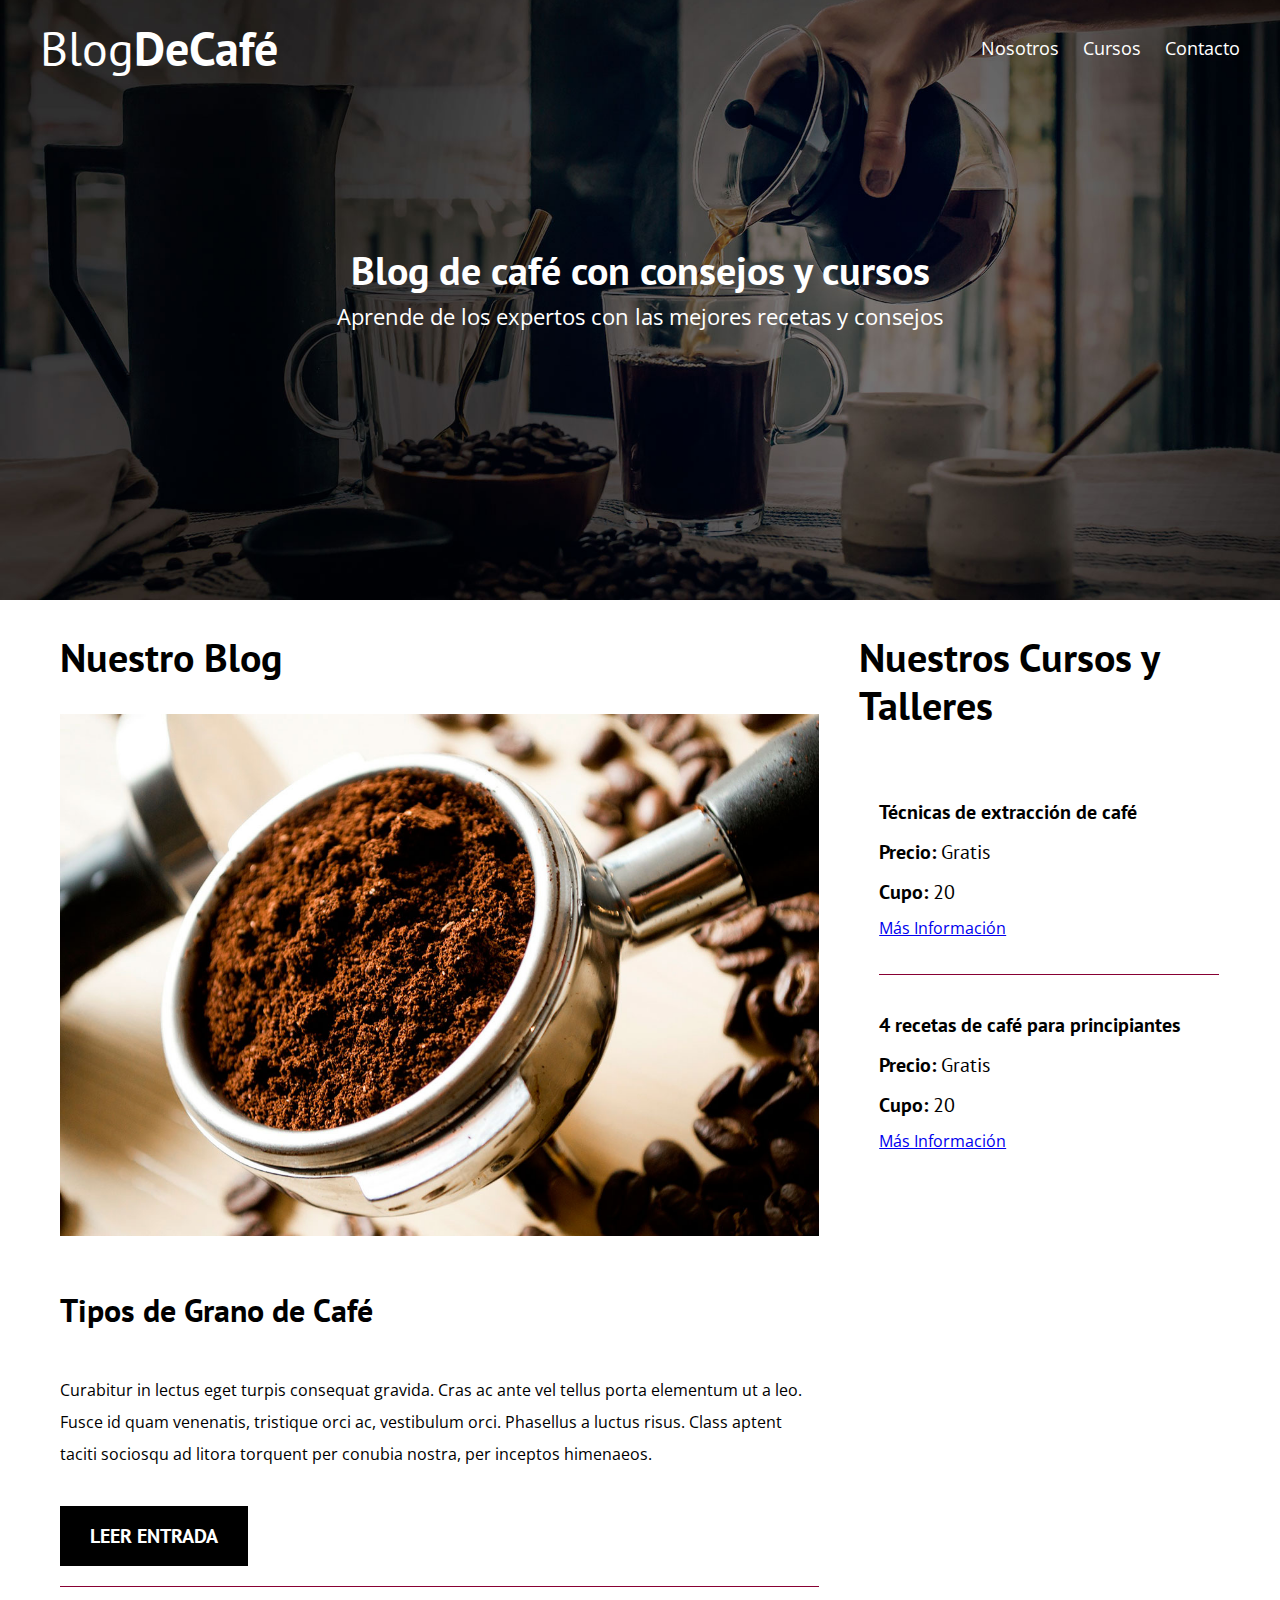
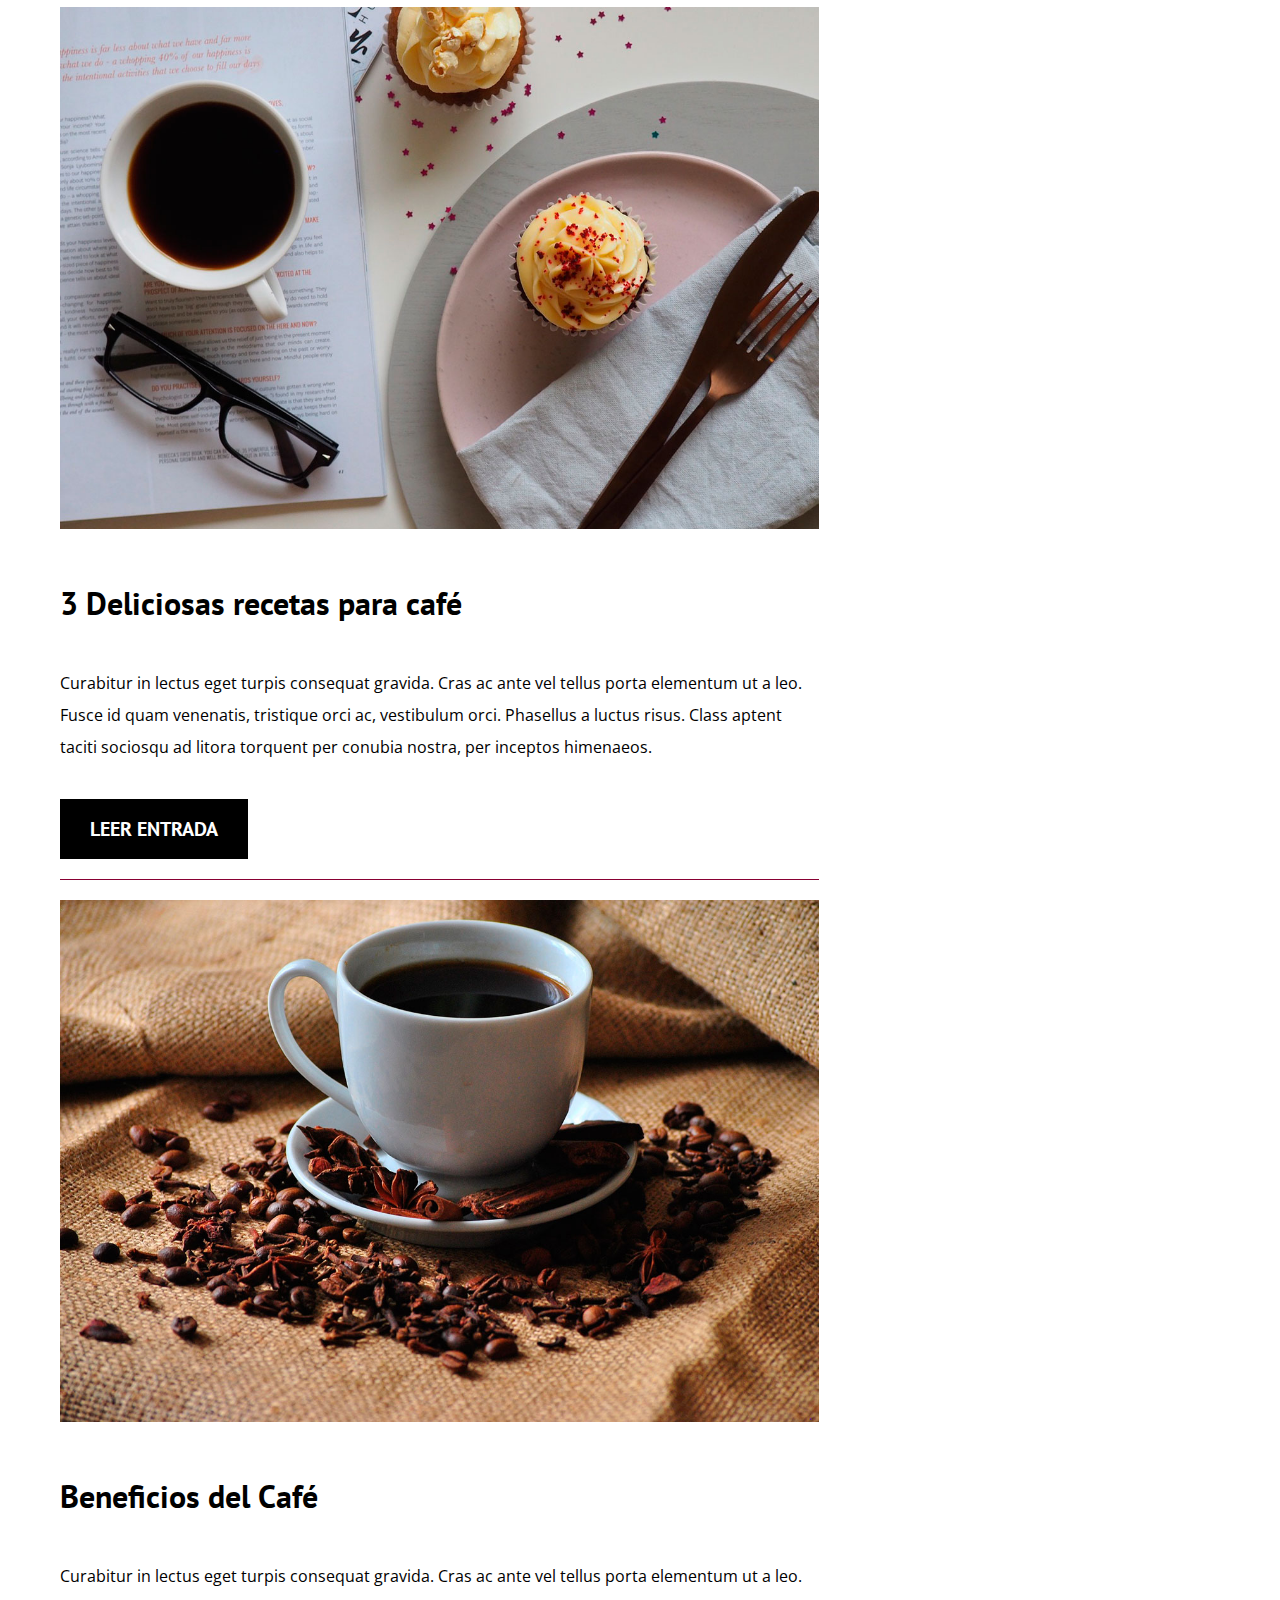
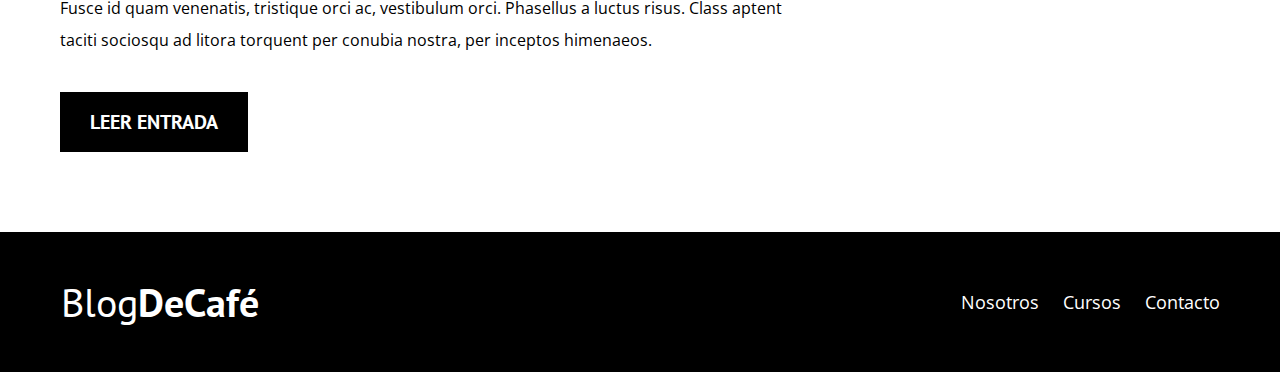
<file: index.html>
<!DOCTYPE html>
<html lang="en" dir="ltr">
  <head>
    <meta charset="utf-8">
    <link rel="stylesheet" href="css/normalize.css">
    <link href="https://fonts.googleapis.com/css?family=Open+Sans|PT+Sans:400,700&display=swap" rel="stylesheet">
    <link rel="stylesheet" href="css/stylesheet.css">
    <title></title>
  </head>
  <body>
    <header class="site-header">
      <div class="contenedor">
        <div class="barra">
          <a href="index.html">
            <h1 class="no-margin">Blog<span>DeCafé</span> </h1>
          </a>
          <nav class="navegacion">
            <a href="nosotros.html">Nosotros</a>
            <a href="cursos.html">Cursos</a>
            <a href="contacto.html">Contacto</a>
          </nav>
        </div><!--barra-->

          <div class="texto-header">
            <h2 class="no-margin">Blog de café con consejos y cursos</h2>
            <p class="no-margin">Aprende de los expertos con las mejores recetas y consejos</p>
          </div>
      </div><!--contenedor-->
    </header>

    <div class="contenido-principal contenedor">
      <main class="blog">
        <h2>Nuestro Blog</h2>
        <article class="entrada-blog">
          <div class="imagen">
            <img src="img/blog1.jpg" alt="Imagen blog">
          </div>
          <div class="contenido-blog">
            <h3>Tipos de Grano de Café</h3>
            <p>Curabitur in lectus eget turpis consequat gravida. Cras ac ante vel tellus porta elementum ut a leo.
              Fusce id quam venenatis, tristique orci ac, vestibulum orci. Phasellus a luctus risus.
              Class aptent taciti sociosqu ad litora torquent per conubia nostra, per inceptos himenaeos.
            </p>
            <a href="entrada.html" class="btn btn-primario">Leer Entrada</a>
          </div>
        </article>

        <article class="entrada-blog">
          <div class="imagen">
            <img src="img/blog2.jpg" alt="Imagen blog">
          </div>
          <div class="contenido-blog">
            <h3>3 Deliciosas recetas para café</h3>
            <p>Curabitur in lectus eget turpis consequat gravida. Cras ac ante vel tellus porta elementum ut a leo.
              Fusce id quam venenatis, tristique orci ac, vestibulum orci. Phasellus a luctus risus.
              Class aptent taciti sociosqu ad litora torquent per conubia nostra, per inceptos himenaeos.
            </p>
            <a href="entrada.html" class="btn btn-primario">Leer Entrada</a>
          </div>
        </article>

        <article class="entrada-blog">
          <div class="imagen">
            <img src="img/blog3.jpg" alt="Imagen blog">
          </div>
          <div class="contenido-blog">
            <h3>Beneficios del Café</h3>
            <p>Curabitur in lectus eget turpis consequat gravida. Cras ac ante vel tellus porta elementum ut a leo.
              Fusce id quam venenatis, tristique orci ac, vestibulum orci. Phasellus a luctus risus.
              Class aptent taciti sociosqu ad litora torquent per conubia nostra, per inceptos himenaeos.
            </p>
            <a href="entrada.html" class="btn btn-primario">Leer Entrada</a>
          </div>
        </article>
      </main>

      <aside class="cursos">
        <h2>Nuestros Cursos y Talleres</h2>
        <ul class="cursos-lista">
          <li class="curso">
              <h4 class="no-margin" >Técnicas de extracción de café</h4>
              <p class="no-margin" >Precio: <span>Gratis</span></p>
              <p class="no-margin" >Cupo: <span>20</span></p>
              <a href="cursos.html" class="btnbtn-secundario">Más Información</a>
          </li>
          <li class="curso">
              <h4 class="no-margin" >4 recetas de café para principiantes</h4>
              <p class="no-margin" >Precio: <span>Gratis</span></p>
              <p class="no-margin" >Cupo: <span>20</span></p>
              <a href="cursos.html" class="btnbtn-secundario">Más Información</a>
          </li>
        </ul>
      </aside>
    </div> <!--Contenido Principal-->

    <footer class="site-footer">
      <div class="contenedor">
        <div class="barra">
          <p class="no-margin">Blog<span>DeCafé</span></p>
          <nav class="navegacion">
            <a href="nosotros.html">Nosotros</a>
            <a href="cursos.html">Cursos</a>
            <a href="contacto.html">Contacto</a>
          </nav>
        </div>

      </div>

    </footer>
  </body>
</html>
</file>
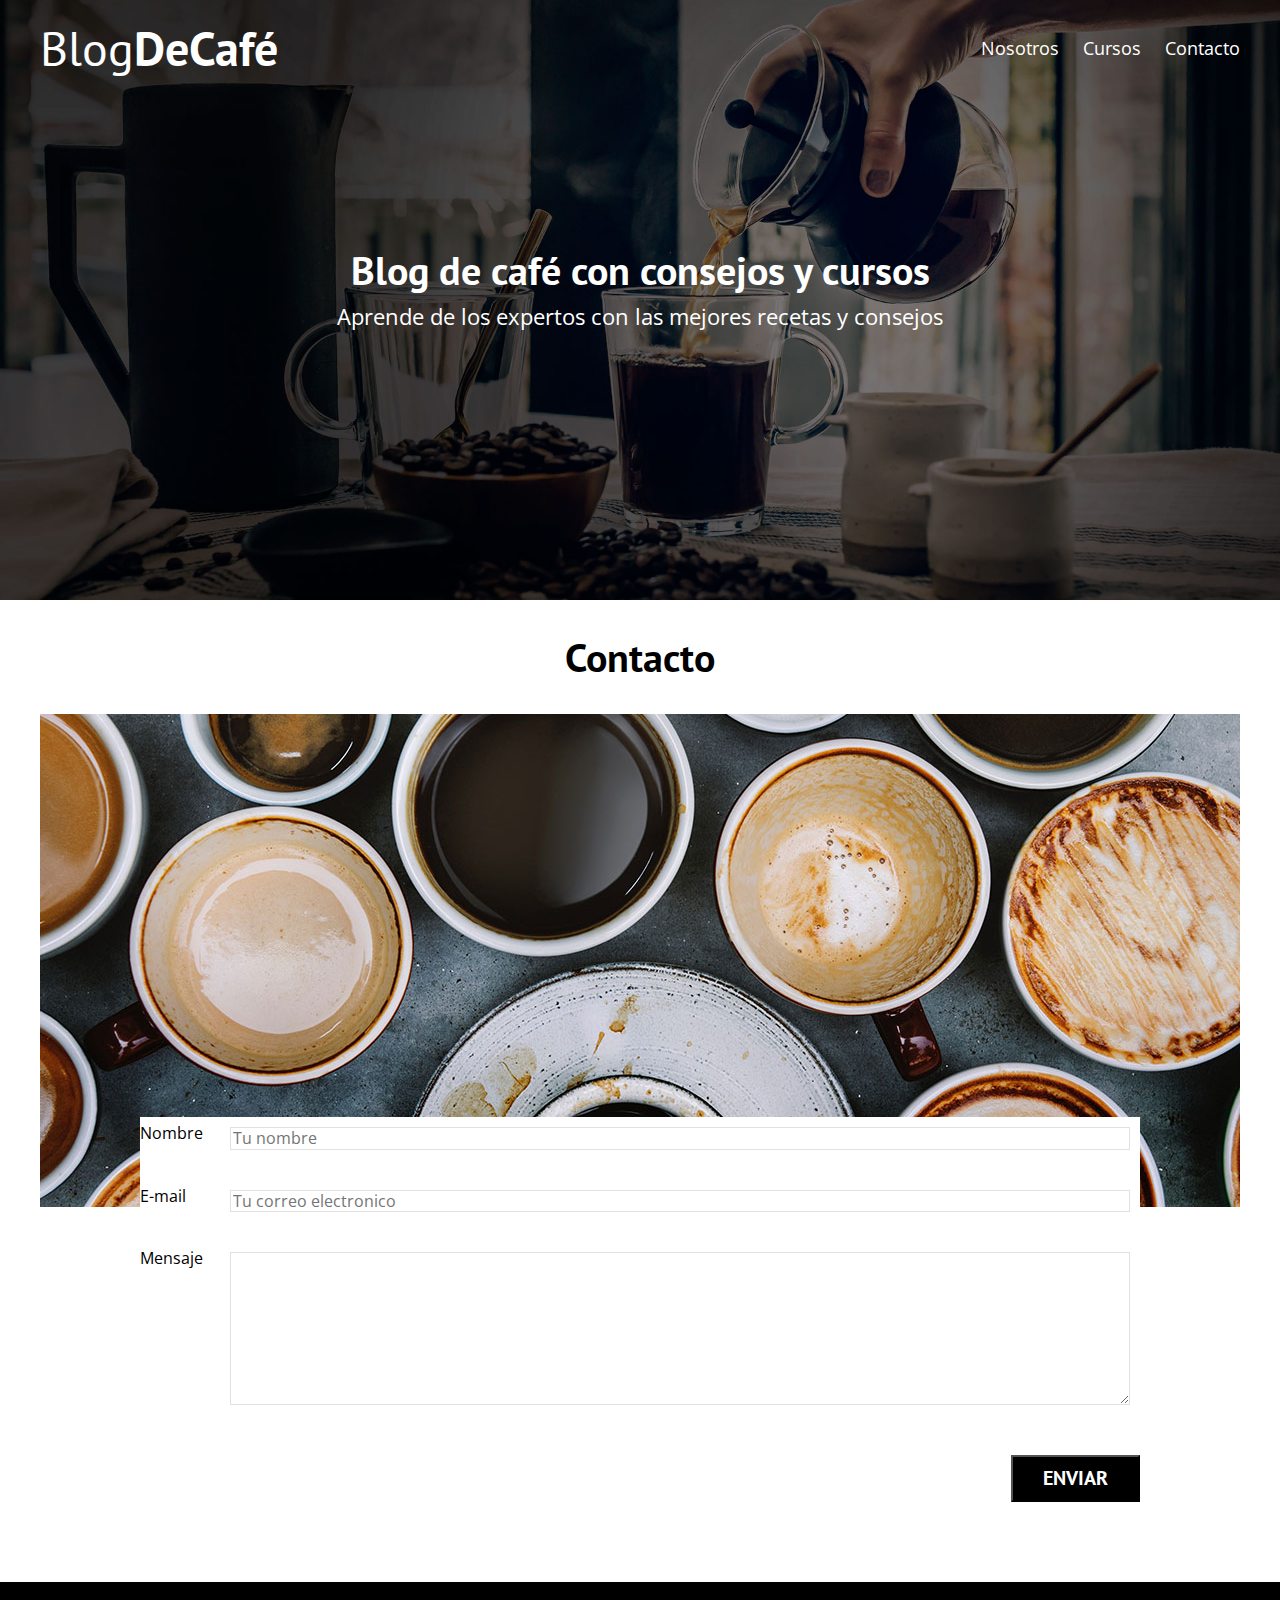
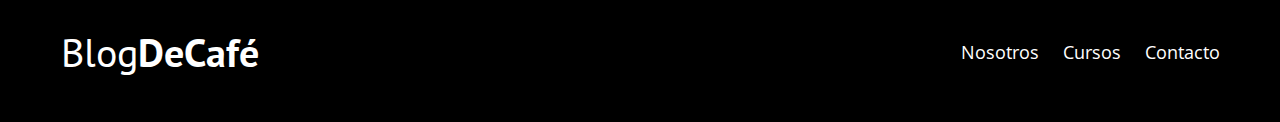
<file: contacto.html>
<!DOCTYPE html>
<html lang="en" dir="ltr">
  <head>
    <meta charset="utf-8">
    <link rel="stylesheet" href="css/normalize.css">
    <link href="https://fonts.googleapis.com/css?family=Open+Sans|PT+Sans:400,700&display=swap" rel="stylesheet">
    <link rel="stylesheet" href="css/stylesheet.css">
    <title></title>
  </head>
  <body>
    <header class="site-header">
      <div class="contenedor">
        <div class="barra">
          <a href="/">
            <h1 class="no-margin">Blog<span>DeCafé</span> </h1>
          </a>
          <nav class="navegacion">
            <a href="nosotros.html">Nosotros</a>
            <a href="cursos.html">Cursos</a>
            <a href="contacto.html">Contacto</a>
          </nav>
        </div><!--barra-->

          <div class="texto-header">
            <h2 class="no-margin">Blog de café con consejos y cursos</h2>
            <p class="no-margin">Aprende de los expertos con las mejores recetas y consejos</p>
          </div>
      </div><!--contenedor-->
    </header>

    <main class="contenedor">
      <h2 class="centrar-texto">Contacto</h2>
      <div class="grid centrar-columnas">
        <div class="columnas-12">
          <img src="img/contacto.jpg" alt="imagen contacto">
        </div>

        <div class="formulario-contacto columnas-10">
          <form class="" action="#" method="post">
            <div class="campo">
              <label for="nombre">Nombre</label>
              <input type="text" id="nombre" placeholder="Tu nombre">
            </div>
            <div class="campo">
              <label for="email">E-mail</label>
              <input type="email" id="email" placeholder="Tu correo electronico">
            </div>
            <div class="campo mensaje">
              <label for="mensaje">Mensaje</label>
              <textarea id="mensaje" rows="8" cols="80"></textarea>
            </div>
            <div class="campo enviar">
              <input type="submit" value="Enviar" class="btn btn-primario">
            </div>
          </form>
        </div>
      </div>
    </main>

    <footer class="site-footer">
      <div class="contenedor">
        <div class="barra">
          <p class="no-margin">Blog<span>DeCafé</span></p>
          <nav class="navegacion">
            <a href="nosotros.html">Nosotros</a>
            <a href="cursos.html">Cursos</a>
            <a href="contacto.html">Contacto</a>
          </nav>
        </div>

      </div>

    </footer>
  </body>
</html>
</file>
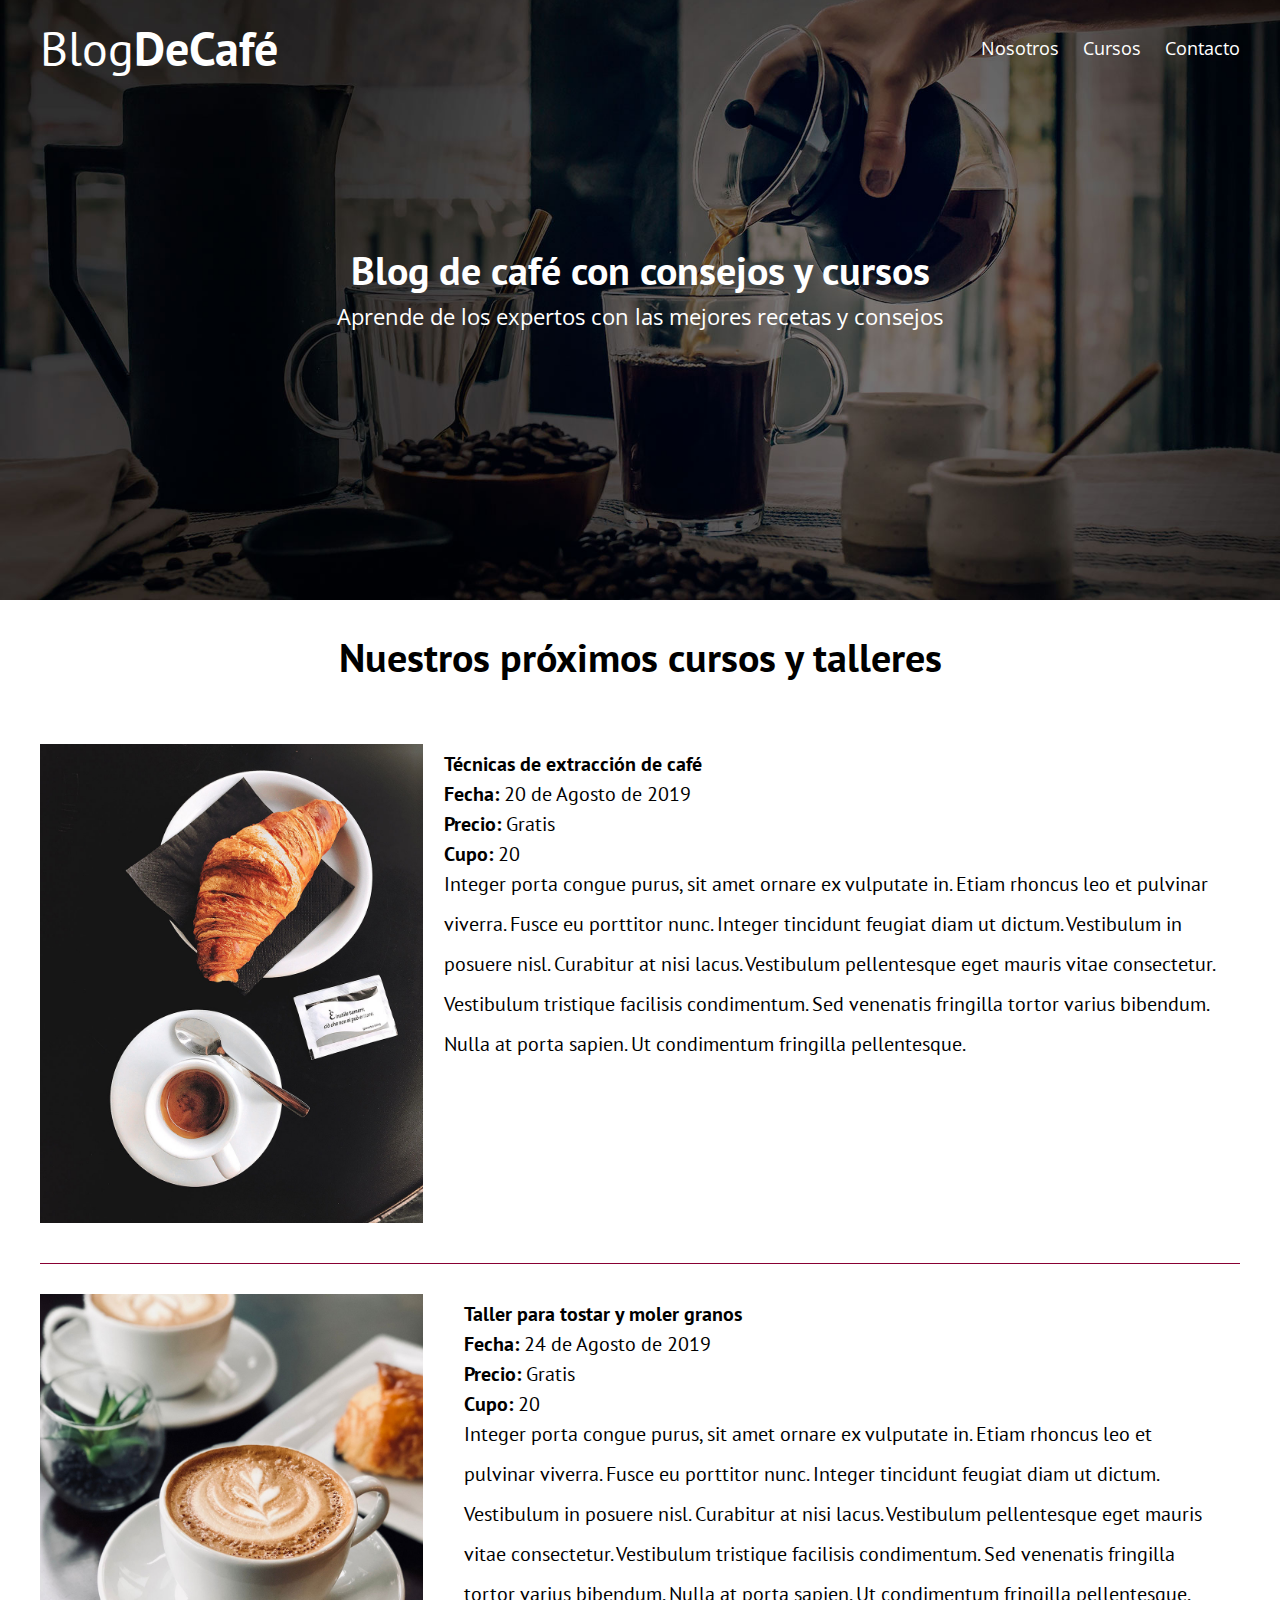
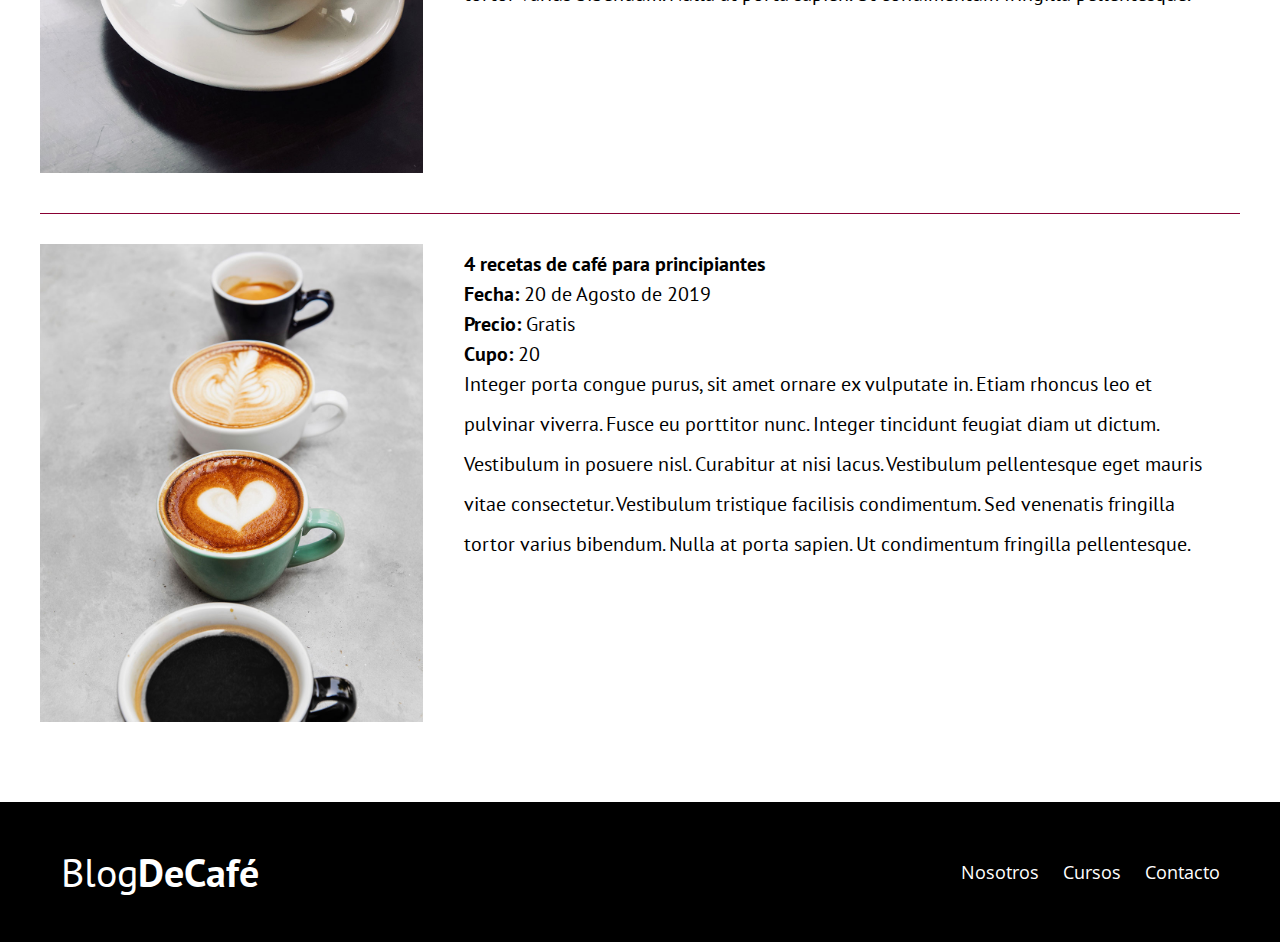
<file: cursos.html>
<!DOCTYPE html>
<html lang="en" dir="ltr">
  <head>
    <meta charset="utf-8">
    <link rel="stylesheet" href="css/normalize.css">
    <link href="https://fonts.googleapis.com/css?family=Open+Sans|PT+Sans:400,700&display=swap" rel="stylesheet">
    <link rel="stylesheet" href="css/stylesheet.css">
    <title></title>
  </head>
  <body>
    <header class="site-header">
      <div class="contenedor">
        <div class="barra">
          <a href="/">
            <h1 class="no-margin">Blog<span>DeCafé</span> </h1>
          </a>
          <nav class="navegacion">
            <a href="nosotros.html">Nosotros</a>
            <a href="cursos.html">Cursos</a>
            <a href="contacto.html">Contacto</a>
          </nav>
        </div><!--barra-->

          <div class="texto-header">
            <h2 class="no-margin">Blog de café con consejos y cursos</h2>
            <p class="no-margin">Aprende de los expertos con las mejores recetas y consejos</p>
          </div>
      </div><!--contenedor-->
    </header>

    <main class="contenedor">
      <h2 class="centrar-texto">Nuestros próximos cursos y talleres</h2>
      <article class="curso grid">
        <div class="columnas-4">
          <img src="img/curso1.jpg" alt="Imagen curso">
        </div>
        <div class="columnas-8">
          <h4 class="no-margin">Técnicas de extracción de café</h4>
          <p class="no-margin">Fecha: <span>20 de Agosto de 2019</span> </p>
          <p class="no-margin" >Precio: <span>Gratis</span></p>
          <p class="no-margin" >Cupo: <span>20</span></p>
          <p class="descripcion">Integer porta congue purus, sit amet ornare ex vulputate in. Etiam rhoncus leo et pulvinar viverra. Fusce eu porttitor nunc. Integer tincidunt feugiat diam ut dictum.
            Vestibulum in posuere nisl. Curabitur at nisi lacus. Vestibulum pellentesque eget mauris vitae consectetur. Vestibulum tristique facilisis condimentum.
            Sed venenatis fringilla tortor varius bibendum. Nulla at porta sapien. Ut condimentum fringilla pellentesque.
          </p>
        </div>
      </article>

      <article class="curso grid">
        <div class="columnas-4">
          <img src="img/curso2.jpg" alt="Imagen curso">
        </div>
        <div class="columnas-8">
          <h4 class="margin-left">Taller para tostar y moler granos</h4>
          <p class="margin-left">Fecha: <span>24 de Agosto de 2019</span> </p>
          <p class="margin-left">Precio: <span>Gratis</span></p>
          <p class="margin-left">Cupo: <span>20</span></p>
          <p class="descripcion margin-left">Integer porta congue purus, sit amet ornare ex vulputate in. Etiam rhoncus leo et pulvinar viverra. Fusce eu porttitor nunc. Integer tincidunt feugiat diam ut dictum.
            Vestibulum in posuere nisl. Curabitur at nisi lacus. Vestibulum pellentesque eget mauris vitae consectetur. Vestibulum tristique facilisis condimentum.
            Sed venenatis fringilla tortor varius bibendum. Nulla at porta sapien. Ut condimentum fringilla pellentesque.
          </p>
        </div>
      </article>

      <article class="curso grid">
        <div class="columnas-4">
          <img src="img/curso3.jpg" alt="Imagen curso">
        </div>
        <div class="columnas-8">
          <h4 class="margin-left">4 recetas de café para principiantes</h4>
          <p class="margin-left">Fecha: <span>20 de Agosto de 2019</span> </p>
          <p class="margin-left">Precio: <span>Gratis</span></p>
          <p class="margin-left">Cupo: <span>20</span></p>
          <p class="descripcion margin-left">Integer porta congue purus, sit amet ornare ex vulputate in. Etiam rhoncus leo et pulvinar viverra. Fusce eu porttitor nunc. Integer tincidunt feugiat diam ut dictum.
            Vestibulum in posuere nisl. Curabitur at nisi lacus. Vestibulum pellentesque eget mauris vitae consectetur. Vestibulum tristique facilisis condimentum.
            Sed venenatis fringilla tortor varius bibendum. Nulla at porta sapien. Ut condimentum fringilla pellentesque.
          </p>
        </div>
      </article>
    </main>

    <footer class="site-footer">
      <div class="contenedor">
        <div class="barra">
          <p class="no-margin">Blog<span>DeCafé</span></p>
          <nav class="navegacion">
            <a href="nosotros.html">Nosotros</a>
            <a href="cursos.html">Cursos</a>
            <a href="contacto.html">Contacto</a>
          </nav>
        </div>

      </div>

    </footer>
  </body>
</html>
</file>
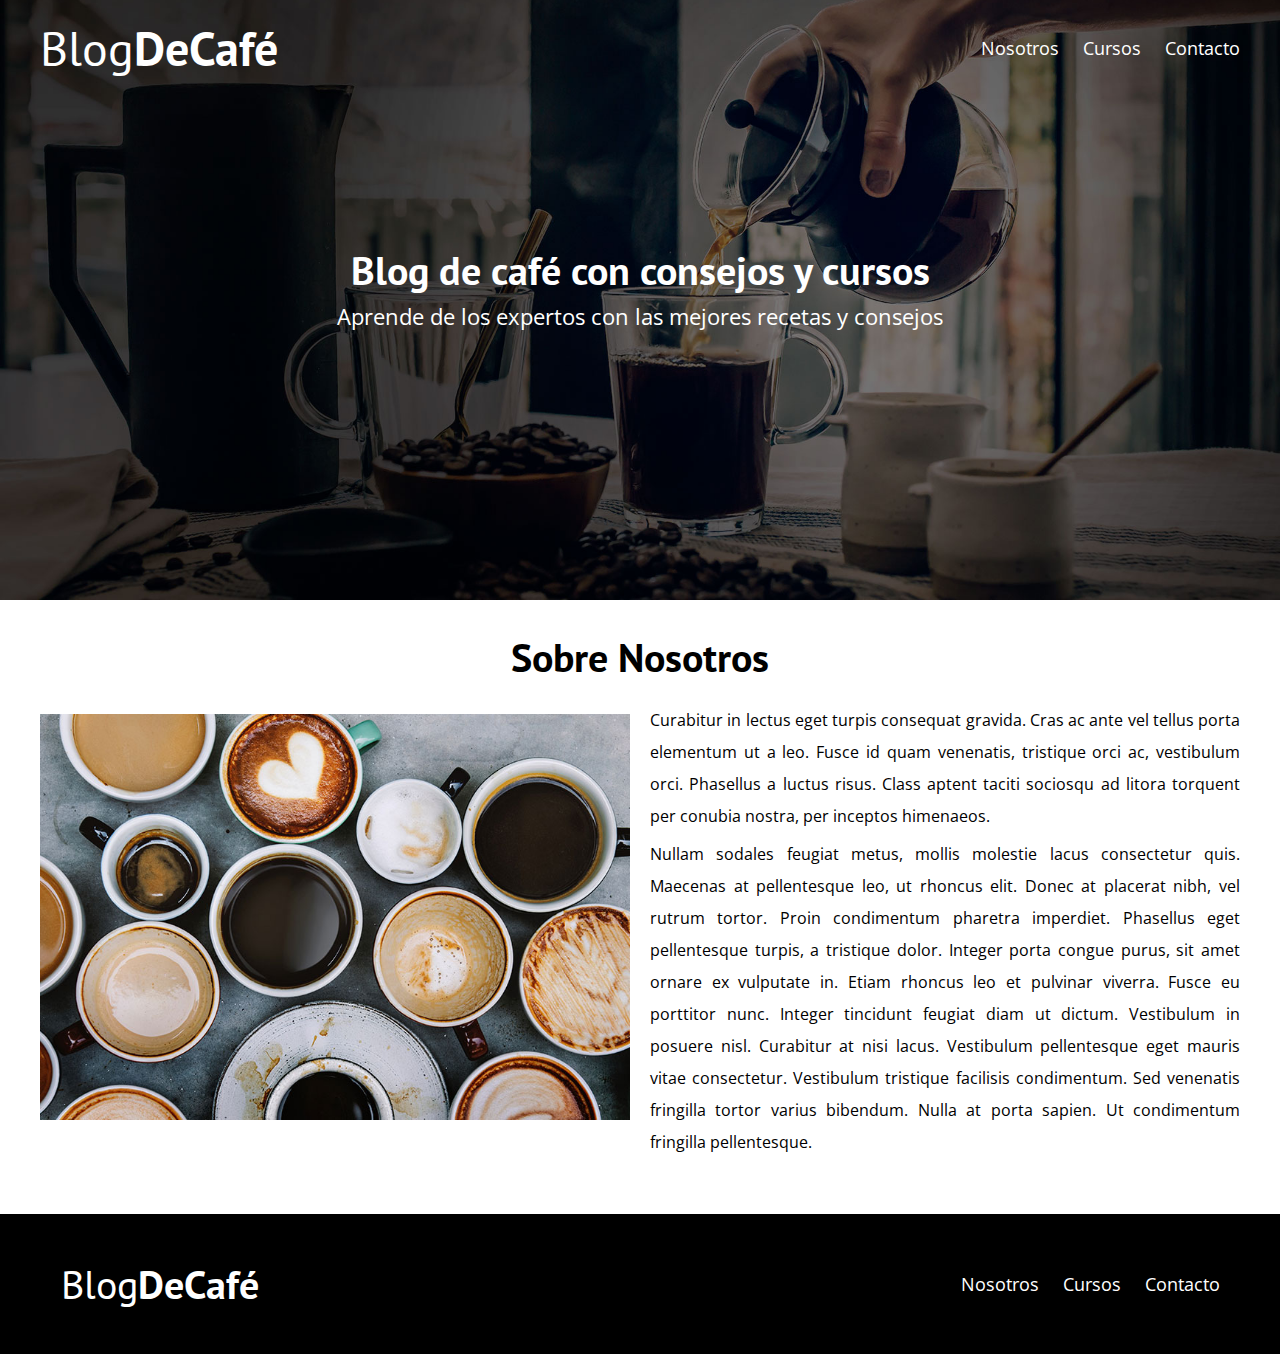
<file: nosotros.html>
<!DOCTYPE html>
<html lang="en" dir="ltr">
  <head>
    <meta charset="utf-8">
    <link rel="stylesheet" href="css/normalize.css">
    <link href="https://fonts.googleapis.com/css?family=Open+Sans|PT+Sans:400,700&display=swap" rel="stylesheet">
    <link rel="stylesheet" href="css/stylesheet.css">
    <title></title>
  </head>
  <body>
    <header class="site-header">
      <div class="contenedor">
        <div class="barra">
          <a href="/">
            <h1 class="no-margin">Blog<span>DeCafé</span> </h1>
          </a>
          <nav class="navegacion">
            <a href="nosotros.html">Nosotros</a>
            <a href="cursos.html">Cursos</a>
            <a href="contacto.html">Contacto</a>
          </nav>
        </div><!--barra-->

          <div class="texto-header">
            <h2 class="no-margin">Blog de café con consejos y cursos</h2>
            <p class="no-margin">Aprende de los expertos con las mejores recetas y consejos</p>
          </div>
      </div><!--contenedor-->
    </header>

    <main class="contenedor">
      <h2 class="centrar-texto">Sobre Nosotros</h2>
      <div class="grid">
        <div class="columnas-6">
          <img src="img/nosotros.jpg" alt="">
        </div>
        <div class="columnas-6">
          <p class="justificar"> Curabitur in lectus eget turpis consequat gravida. Cras ac ante vel tellus porta elementum ut a leo.
            Fusce id quam venenatis, tristique orci ac, vestibulum orci. Phasellus a luctus risus.
            Class aptent taciti sociosqu ad litora torquent per conubia nostra, per inceptos himenaeos.
          </p>
          <p class="justificar">Nullam sodales feugiat metus, mollis molestie lacus consectetur quis. Maecenas at pellentesque leo, ut rhoncus elit.
            Donec at placerat nibh, vel rutrum tortor. Proin condimentum pharetra imperdiet. Phasellus eget pellentesque turpis, a tristique dolor.
            Integer porta congue purus, sit amet ornare ex vulputate in. Etiam rhoncus leo et pulvinar viverra. Fusce eu porttitor nunc.
            Integer tincidunt feugiat diam ut dictum. Vestibulum in posuere nisl. Curabitur at nisi lacus. Vestibulum pellentesque eget mauris vitae consectetur.
            Vestibulum tristique facilisis condimentum. Sed venenatis fringilla tortor varius bibendum. Nulla at porta sapien. Ut condimentum fringilla pellentesque.
          </p>
        </div>
      </div>
    </main>

    <footer class="site-footer">
      <div class="contenedor">
        <div class="barra">
          <p class="no-margin">Blog<span>DeCafé</span></p>
          <nav class="navegacion">
            <a href="nosotros.html">Nosotros</a>
            <a href="cursos.html">Cursos</a>
            <a href="contacto.html">Contacto</a>
          </nav>
        </div>

      </div>

    </footer>
  </body>
</html>
</file>
<file: css/stylesheet.css>
/*--ESTILOS GLOBALES--*/
html{
  box-sizing: border-box;
  font-size: 62.5%; /*1 rem = 10 px*/
}
*, *:before, *:after{
  box-sizing: inherit;
}
body{
  font-family: 'Open Sans', sans-serif;
  font-size: 1.6rem;
  line-height: 2;
}
.contenedor{
  max-width: 1200px;
  width: 95%;
  margin: 0 auto;
}
h1, h2, h3, h4{  font-family: 'PT Sans', sans-serif;}

h1{
  font-size: 4.8rem;
}
h2{
  font-size: 4.0rem;
  line-height: 1.2;
}
h3{
  font-size: 3.2rem;
}
h4{
  font-size: 2rem;
}
img{
  max-width: 100%;
}


/*--UTILIDADES--*/
.centrar-texto{
  text-align: center;
}
.justificar{
  text-align: justify;
}
.no-margin{
  margin: 0;
}
.margin-left{
  margin: 0 0 0 2rem;
}
/*--GRID--*/
@media (min-width: 770px) {
  .grid{
    display: flex;
    justify-content: space-between;
    flex-wrap: wrap;
  }
  .centrar-columnas{
    justify-content: center;
  }
  .columnas-4{
    flex: 0 0 calc(33.3% - 1rem);
  }
  .columnas-6{
    flex: 0 0 calc(50% - 1rem);
  }
  .columnas-8{
    flex: 0 0 calc(66.6% - 1rem);
  }
  .columnas-10{
    flex: 0 0 calc(83.3%);
  }
  .columnas-12{
    flex: 0 0 100%;
  }
  .grid p{
    margin-top: -1rem;
  }
}
/*******INDEX********/
/*--BOTONES--*/
.btn{
  display: block;
  text-align: center;
  padding: 1rem 3rem;
  margin: 2rem 0;
  color:#ffffff;
  text-decoration: none;
  font-family: 'PT Sans', sans-serif;
  font-weight: 700;
  text-transform: uppercase;
  font-size: 2rem;
  flex: 0 0 100%;
}
.btn:hover{
  cursor: pointer;
}
@media (min-width: 770px) {
  .btn{
    display: inline-block;
    flex: 0 0 auto;
  }
}
.btn-primario{
  background-color: #000000;
}
.btn-secunadrio{

}
/*--HEADER--*/
@media (min-width: 768px) {
  .barra{
    display: flex;
    justify-content: space-between;
    align-items: center;
  }
}
.site-header{
  background-image: url(../img/banner.jpg);
  background-repeat: no-repeat;
  background-position: center center;
  background-size: cover;
  height: 60rem;
}

.site-header a{
  color: #ffffff;
  text-decoration: none;
}
.site-header h1{
  text-align: center;
  font-weight: 400;
}
.site-header h1 span{
  font-weight: 700;
}
/*--NAVEGACIÓN--*/
.navegacion a{
  text-align: center;
  display: block;
  font-size: 1.8rem;
  color: #ffffff;
  text-decoration: none;
}
@media (min-width: 768px) {
  .navegacion a{
    display: inline;
    margin-right: 2rem;
  }
  .navegacion a:last-of-type{
    margin-right: 0;
  }
}
/*--HEADER TEXTO--*/
.texto-header{
  color: #ffffff;
  text-align: center;
  margin-top: 5rem;
}
@media (min-width: 768px) {
  .texto-header{
    margin-top: 15rem;
  }
}
.texto-header p{
  font-size: 2.2rem;
}
/*Contenido Principal*/
.contenido-principal{
  display: flex;
  flex-wrap: wrap;
}
.blog,
.cursos{
  flex-grow: 0;
  flex-shrink: 0;
  flex-basis: 100%;
  flex: 0 0 100%; /*Lo mismo que lo de arriba*/
  padding: 0 2rem;
}
.cursos{
  order: -1;
}
@media (min-width: 770px) {
  .contenido-principal{
    justify-content: space-space-between;
  }
  .blog{
    flex-basis: 66.6%;
    /*order: -1;  Equivalente al order: 2 de .cursos*/
  }
  .cursos{
    flex-basis: 33.3%;
    order: 2;
  }
}
.entrada-blog{
  margin-bottom: 2rem;
  border-bottom: 1px solid #880033;
}
.entrada-blog:last-of-type{
  border: none;
}
.cursos-lista{
  padding: 0;
  padding-left: 2rem;
  list-style: none;
}
.curso{
  padding: 3rem 2rem 3rem 0;
  border-bottom: 1px solid #880033;
}
.curso:last-of-type{
  border-bottom: none;
}
.curso p{
  font-family: 'PT Sans', sans-serif;
  font-weight: 700;
  font-size: 2rem;
}
.curso p span,
.curso p.descripcion{
  font-weight: 400;
}
/*--FOOTER--*/
.site-footer{
  background-color: #000000;
  padding: 3rem;
  margin-top: 4rem;
}
.site-footer p{
  color: #ffffff;
  font-size: 4rem;
  font-weight: 400;
  font-family: 'PT Sans', sans-serif;
}
.site-footer p span{
  font-weight: 700;
}
/*--FORMULARIO CONTACTO--*/
.formulario-contacto{
  background-color: #ffffff;
}
@media (min-width: 800px) {
  .formulario-contacto{
    margin-top: -10rem;
  }
}

.formulario-contacto .campo{
  display: flex;
  justify-content: space-between;
  margin-bottom: 2rem;
}
.formulario-contacto .campo label{
  flex: 0 0 8rem;
}
.formulario-contacto .campo input:not([type="submit"]),
.formulario-contacto textarea{
  flex: 1;
  border: 1px solid #e1e1e1;
  margin: 1rem;
}
.formulario-contacto textarea{

}
.formulario-contacto .enviar{
  display: flex;
  justify-content: flex-end;
}
</file>
